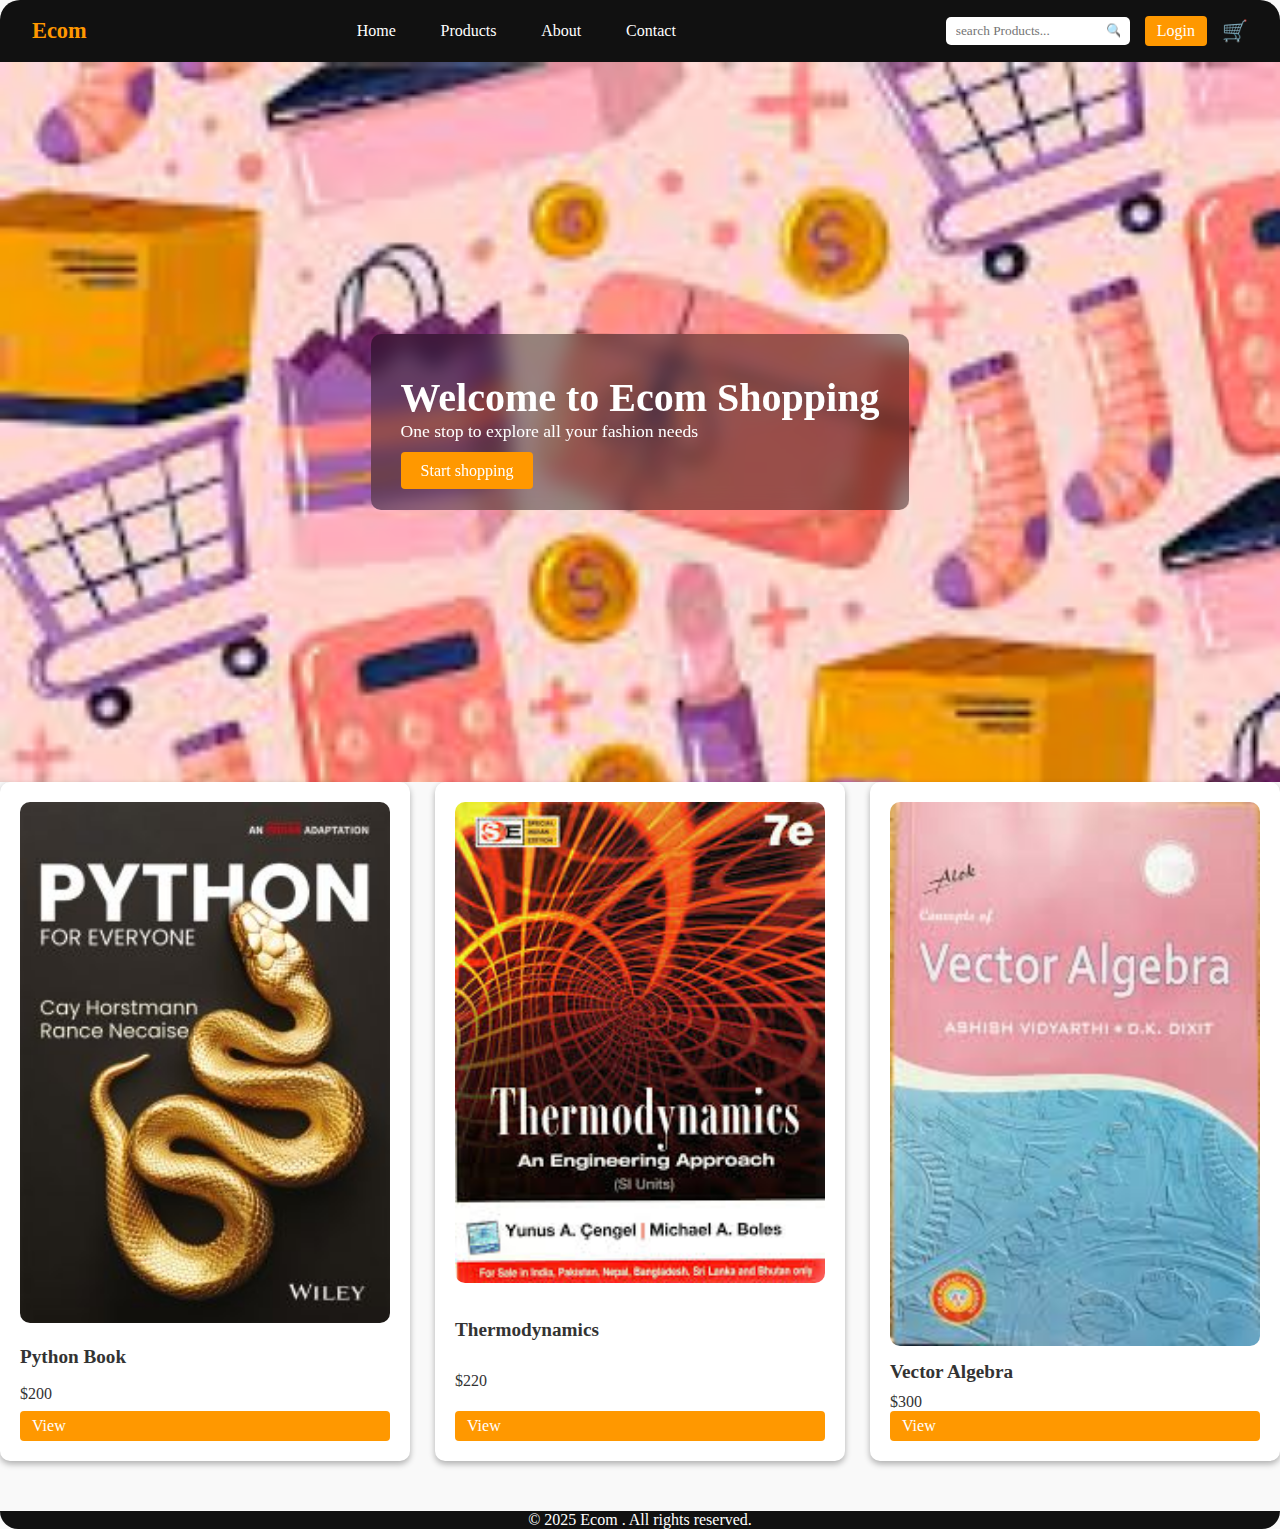
<file: index.html>
<!DOCTYPE html>
<html lang="en">

<head>
    <meta charset="UTF-8">
    <meta name="viewport" content="width=device-width, initial-scale=1.0">
    <title>Document</title>
    <link rel="stylesheet" href="style.css">
</head>

<body>
    <header class="navbar">
        <div class="logo">Ecom</div>
        <nav>
            <ul class="nav-links">
                <li><a href="home.html">Home</a></li>
                <li><a href="products.html">Products</a></li>
                <li><a href="about.html">About</a></li>
                <li><a href="contact.html">Contact</a></li>
            </ul>
        </nav>
        <div class="nav-icons">
            <input type="text" placeholder="search Products...                 🔍" class="search-bar">
            <a href="login.html" class="btn">Login</a>
            <a href="" class="cart-icon">🛒</a>
        </div>
    </header>
    <section class="top-banner">
        <div class="banner-text">
            <h1>Welcome to Ecom Shopping</h1>
            <p>One stop to explore all your fashion needs</p>
            <a href="shopping.html" class="btn banner-btn">Start shopping</a>
        </div>
    </section>
    <section>
        <div class="product-box">
            <div class="product-card">
                <img src="python img.jpg" alt="product 1" />
                <h3>Python Book</h3>
                <p>$200</p>
                <a href="" class="btn">View</a>
            </div>
            <div class="product-card">
                <img src="thermodynamics img.jpeg" alt="product 1" />
                <h3>Thermodynamics</h3>
                <p>$220</p>
                <a href="" class="btn">View</a>
            </div>
            <div class="product-card">
                <img src="VA img.jpeg" alt="product 1" />
                <h3>Vector Algebra</h3>
                <p>$300</p>
                <a href="" class="btn">View</a>
            </div>
        </div>
    </section>
    <footer class="footer-content">
        <p>&copy; 2025 Ecom . All rights reserved. </p>
    </footer>
</body>

</html>
</file>
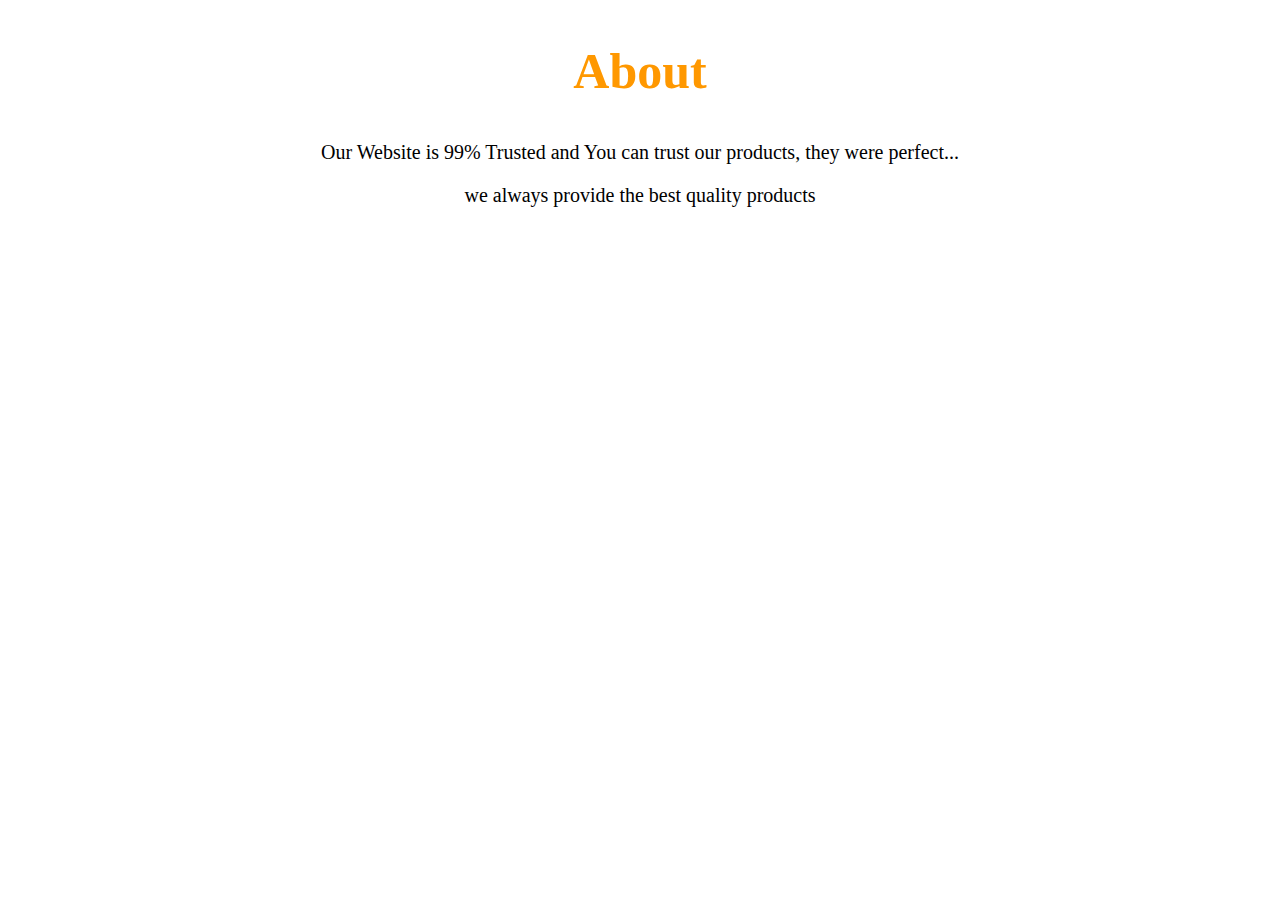
<file: about.html>
<!DOCTYPE html>
<html lang="en">

<head>
    <meta charset="UTF-8">
    <meta name="viewport" content="width=device-width, initial-scale=1.0">
    <title>Document</title>
    <style>
        h2 {
            font-size: 50px;
            color: #ff9800;
            text-align: center;
            justify-content: center;
            display: flex;
            flex-wrap: wrap;
        }

        p {
            font-size: 20px;
            color: black;
            text-align: center;
            justify-content: center;
            display: flex;
            flex-wrap: wrap;
        }
    </style>
</head>

<body>
    <h2>About</h2>
    <p>Our Website is 99% Trusted and You can trust our products, they were perfect...</p>
    <p>we always provide the best quality products</p>
</body>

</html>
</file>
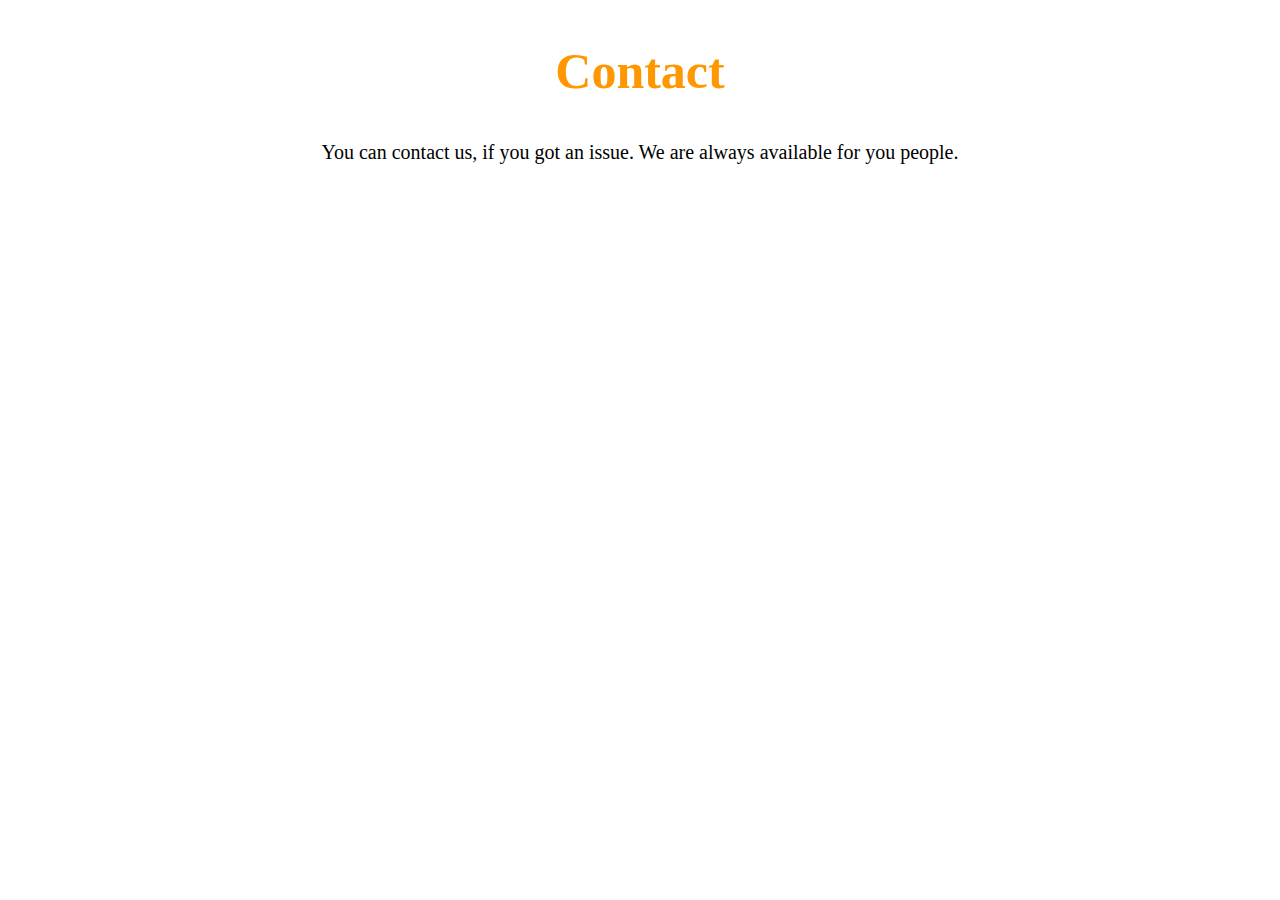
<file: contact.html>
<!DOCTYPE html>
<html lang="en">

<head>
    <meta charset="UTF-8">
    <meta name="viewport" content="width=device-width, initial-scale=1.0">
    <title>Document</title>
    <style>
        h2 {
            font-size: 50px;
            color: #ff9800;
            text-align: center;
            justify-content: center;
            display: flex;
            flex-wrap: wrap;
        }

        p {
            font-size: 20px;
            color: black;
            text-align: center;
            justify-content: center;
            display: flex;
            flex-wrap: wrap;
        }
    </style>
</head>

<body>
    <h2>Contact</h2>
    <p>You can contact us, if you got an issue. We are always available for you people.</p>
</body>

</html>
</file>
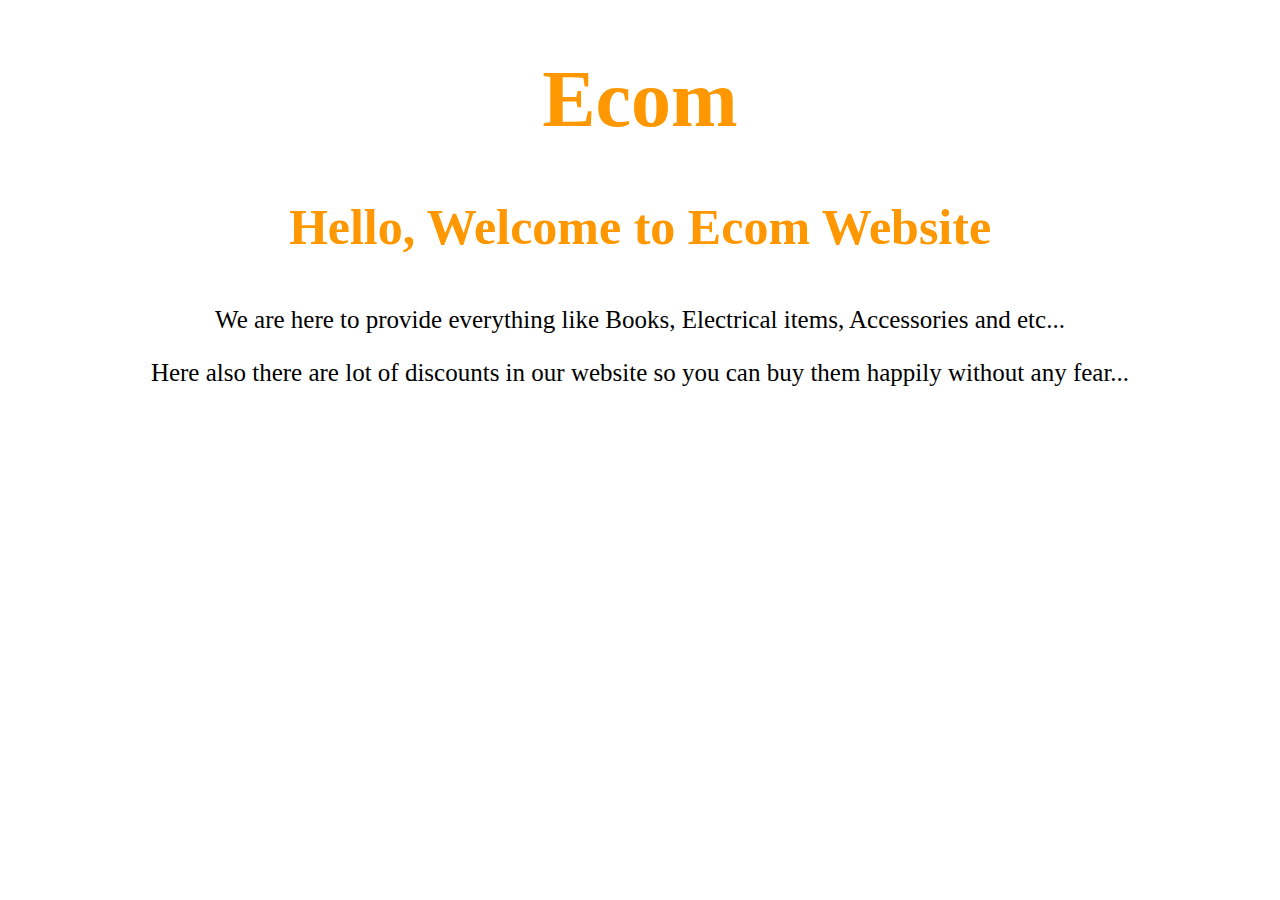
<file: home.html>
<!DOCTYPE html>
<html lang="en">

<head>
    <meta charset="UTF-8">
    <meta name="viewport" content="width=device-width, initial-scale=1.0">
    <title>Document</title>
    <style>
        h1 {
            font-size: 80px;
            color: #ff9800;
            text-align: center;
            justify-content: center;
            display: flex;
            flex-wrap: wrap;
        }

        h3 {
            font-size: 50px;
            color: #ff9800;
            text-align: center;
            justify-content: center;
            display: flex;
            flex-wrap: wrap;
        }

        p {
            font-size: 25px;
            color: black;
            text-align: center;
            justify-content: center;
            display: flex;
            flex-wrap: wrap;
        }
    </style>
</head>

<body>
    <h1>Ecom</h1>
    <h3>Hello, Welcome to Ecom Website</h3>
    <p>We are here to provide everything like Books, Electrical items, Accessories and etc...</p>
    <p>Here also there are lot of discounts in our website so you can buy them happily without any fear...</p>
</body>

</html>
</file>
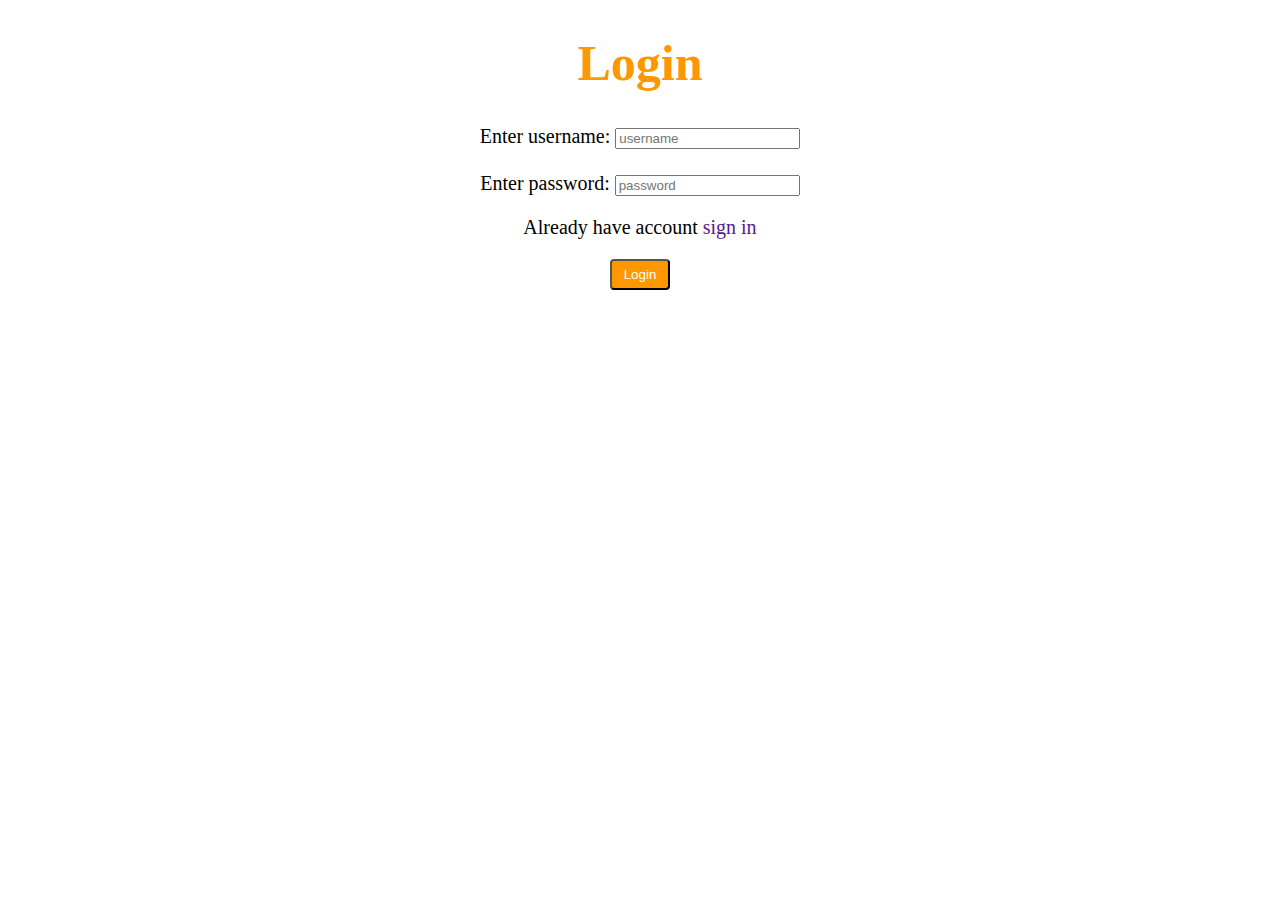
<file: login.html>
<!DOCTYPE html>
<html lang="en">

<head>
    <meta charset="UTF-8">
    <meta name="viewport" content="width=device-width, initial-scale=1.0">
    <title>Document</title>
    <style>
        h1 {
            font-size: 50px;
            color: #ff9800;
            text-align: center;
            justify-content: center;
        }

        .div-one {
            font-size: 20px;
            text-align: center;
            justify-content: center;
        }

        .btn {
            background: #ff9800;
            color: #fff;
            padding: 6px 12px;
            text-decoration: none;
            border-radius: 4px;
            transition: 0.3s;
        }

        #bg {
            display: flex;
            align-items: center;
            justify-content: center;
        }

        .btn:hover {
            background: #b26b00;
        }

        a {
            text-decoration: none;
        }
    </style>
</head>

<body>
    <h1>Login</h1>
    <div class="div-one">
        <lable>Enter username:</lable>
        <input placeholder="username">
        <br><br>
        <lable>Enter password:</lable>
        <input type="password" placeholder="password">
        <p>Already have account <a href="">sign in</a></p>
    </div>
    <div id="bg"><button class="btn">Login</button></div>
</body>

</html>
</file>
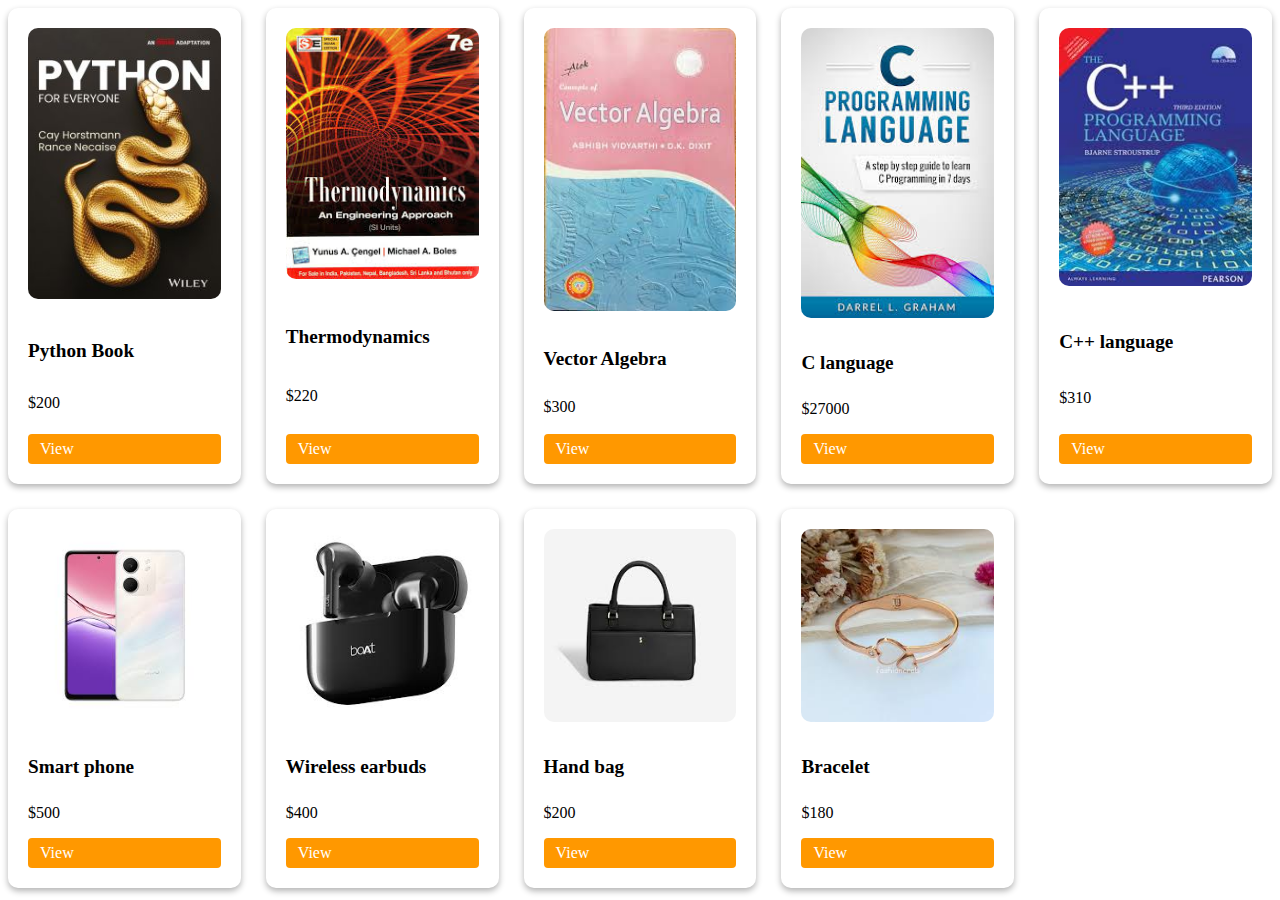
<file: products.html>
<!DOCTYPE html>
<html lang="en">

<head>
    <meta charset="UTF-8">
    <meta name="viewport" content="width=device-width, initial-scale=1.0">
    <title>Document</title>
    <style>
        .product-box {
            display: grid;
            grid-template-columns: repeat(auto-fit, minmax(220px, 1fr));
            gap: 25px;
        }

        .product-card {
            background: #fff;
            padding: 20px;
            border-radius: 10px;
            box-shadow: 0px 3px 6px rgba(0, 0, 0, 0.3);
            transition: 0.3s;
            display: flex;
            flex-direction: column;
            justify-content: space-between;
        }

        .product-card:hover {
            transform: translate(-5px);
        }

        .product-card img {
            width: 100%;
            border-radius: 10px;
            margin-bottom: 15px;
        }

        .product-card h3 {
            font-size: 1.2rem;
            margin-bottom: 10px;
        }

        .btn {
            background: #ff9800;
            color: #fff;
            padding: 6px 12px;
            text-decoration: none;
            border-radius: 4px;
            transition: 0.3s;
        }
    </style>
</head>

<body>
    <div class="product-box">
        <div class="product-card">
            <img src="python img.jpg" alt="product 1" />
            <h3>Python Book</h3>
            <p>$200</p>
            <a href="" class="btn">View</a>
        </div>
        <div class="product-card">
            <img src="thermodynamics img.jpeg" alt="product 1" />
            <h3>Thermodynamics</h3>
            <p>$220</p>
            <a href="" class="btn">View</a>
        </div>
        <div class="product-card">
            <img src="VA img.jpeg" alt="product 1" />
            <h3>Vector Algebra</h3>
            <p>$300</p>
            <a href="" class="btn">View</a>
        </div>
        <div class="product-card">
            <img src="c img.jpeg" alt="product 1" />
            <h3>C language</h3>
            <p>$27000</p>
            <a href="" class="btn">View</a>
        </div>
        <div class="product-card">
            <img src="c++ img.jpeg" alt="product 1" />
            <h3>C++ language</h3>
            <p>$310</p>
            <a href="" class="btn">View</a>
        </div>
        <div class="product-card">
            <img src="smart phn img.jpeg" alt="product 1" />
            <h3>Smart phone</h3>
            <p>$500</p>
            <a href="" class="btn">View</a>
        </div>
        <div class="product-card">
            <img src="wireless eb img.jpeg" alt="product 1" />
            <h3>Wireless earbuds</h3>
            <p>$400</p>
            <a href="" class="btn">View</a>
        </div>
        <div class="product-card">
            <img src="hbag img.jpeg" alt="product 1" />
            <h3>Hand bag</h3>
            <p>$200</p>
            <a href="" class="btn">View</a>
        </div>
        <div class="product-card">
            <img src="bracelet.jpeg" alt="product 1" />
            <h3>Bracelet</h3>
            <p>$180</p>
            <a href="" class="btn">View</a>
        </div>
    </div>
</body>

</html>
</file>
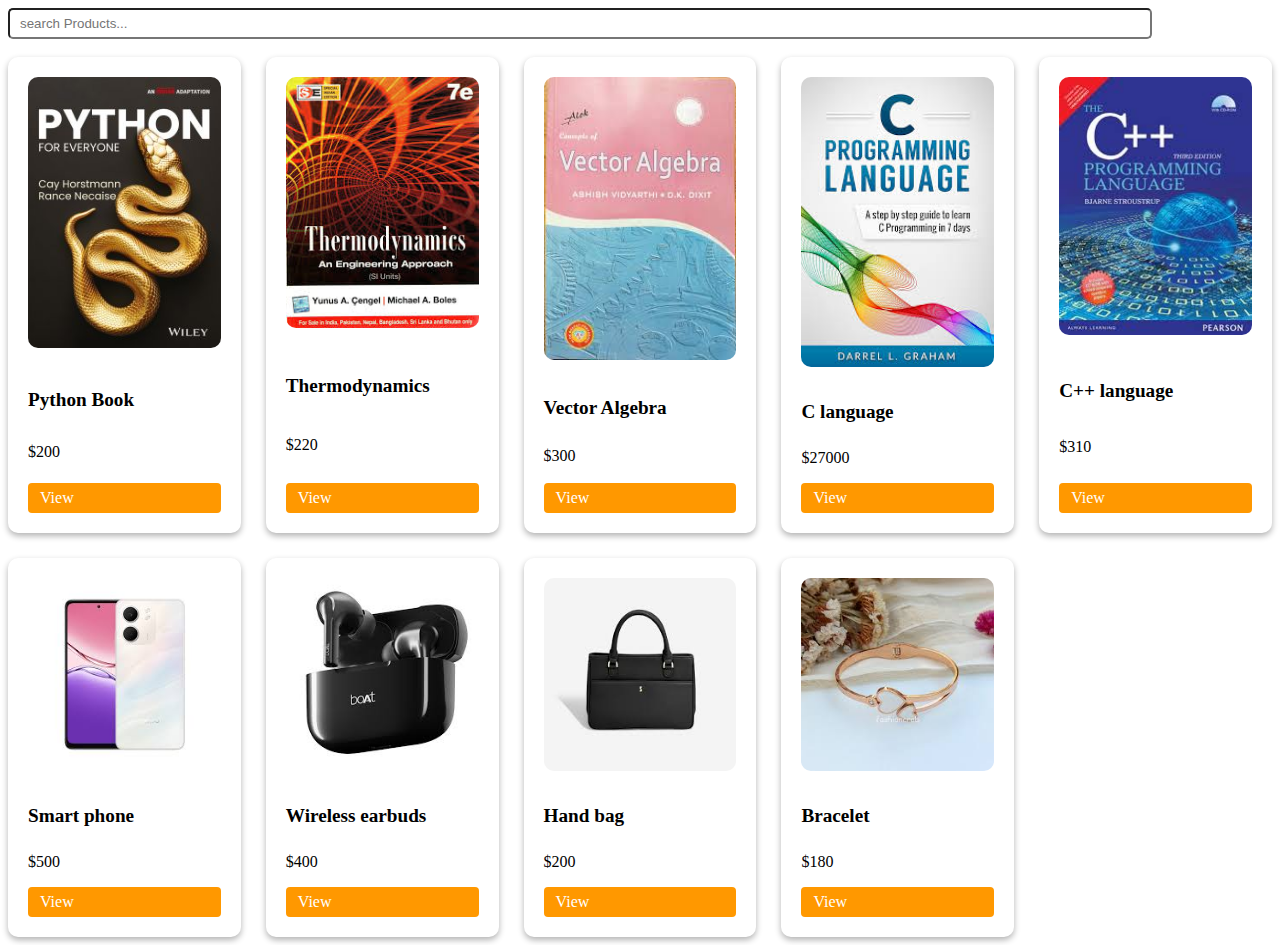
<file: shopping.html>
<!DOCTYPE html>
<html lang="en">

<head>
    <meta charset="UTF-8">
    <meta name="viewport" content="width=device-width, initial-scale=1.0">
    <title>Document</title>
    <style>
        .search-bar {
            padding: 6px 10px;
            border: 20;
            border-radius: 5px;
            width: 70rem;
        }

        .product-box {
            display: grid;
            grid-template-columns: repeat(auto-fit, minmax(220px, 1fr));
            gap: 25px;
        }

        .product-card {
            background: #fff;
            padding: 20px;
            border-radius: 10px;
            box-shadow: 0px 3px 6px rgba(0, 0, 0, 0.3);
            transition: 0.3s;
            display: flex;
            flex-direction: column;
            justify-content: space-between;
        }

        .product-card:hover {
            transform: translate(-5px);
        }

        .product-card img {
            width: 100%;
            border-radius: 10px;
            margin-bottom: 15px;
        }

        .product-card h3 {
            font-size: 1.2rem;
            margin-bottom: 10px;
        }

        .btn {
            background: #ff9800;
            color: #fff;
            padding: 6px 12px;
            text-decoration: none;
            border-radius: 4px;
            transition: 0.3s;
        }
    </style>
</head>

<body>
    <input type="text" placeholder="search Products...            " class="search-bar">
    <br><br>
    <div class="product-box">
        <div class="product-card">
            <img src="python img.jpg" alt="product 1" />
            <h3>Python Book</h3>
            <p>$200</p>
            <a href="" class="btn">View</a>
        </div>
        <div class="product-card">
            <img src="thermodynamics img.jpeg" alt="product 1" />
            <h3>Thermodynamics</h3>
            <p>$220</p>
            <a href="" class="btn">View</a>
        </div>
        <div class="product-card">
            <img src="VA img.jpeg" alt="product 1" />
            <h3>Vector Algebra</h3>
            <p>$300</p>
            <a href="" class="btn">View</a>
        </div>
        <div class="product-card">
            <img src="c img.jpeg" alt="product 1" />
            <h3>C language</h3>
            <p>$27000</p>
            <a href="" class="btn">View</a>
        </div>
        <div class="product-card">
            <img src="c++ img.jpeg" alt="product 1" />
            <h3>C++ language</h3>
            <p>$310</p>
            <a href="" class="btn">View</a>
        </div>
        <div class="product-card">
            <img src="smart phn img.jpeg" alt="product 1" />
            <h3>Smart phone</h3>
            <p>$500</p>
            <a href="" class="btn">View</a>
        </div>
        <div class="product-card">
            <img src="wireless eb img.jpeg" alt="product 1" />
            <h3>Wireless earbuds</h3>
            <p>$400</p>
            <a href="" class="btn">View</a>
        </div>
        <div class="product-card">
            <img src="hbag img.jpeg" alt="product 1" />
            <h3>Hand bag</h3>
            <p>$200</p>
            <a href="" class="btn">View</a>
        </div>
        <div class="product-card">
            <img src="bracelet.jpeg" alt="product 1" />
            <h3>Bracelet</h3>
            <p>$180</p>
            <a href="" class="btn">View</a>
        </div>
    </div>
</body>

</html>
</file>
<file: style.css>
* {
    margin: 0;
    padding: 0;
    font-family: 'Times New Roman', Times, serif;
    box-sizing: border-box;
}

body {
    background: #f9f9f9;
    color: #333;
}

.navbar {
    display: flex;
    flex-wrap: wrap;
    background: #111;
    padding: 1rem 2rem;
    justify-content: space-between;
    align-items: center;
    border-radius: 20px 20px 0px 0px;
    color: #fff;
    position: sticky;
    z-index: 1000;
}

.logo {
    font-size: 1.4rem;
    font-weight: bold;
    color: #ff9800;
}

.nav-links {
    text-decoration: none;
    display: flex;
    flex-wrap: wrap;
    gap: 1.2rem;
    list-style: none;
}

.nav-links a {
    text-decoration: none;
    color: #fff;
    border-radius: 4px;
    padding: 0.4rem 0.8rem;
}

.nav-links a:hover {
    background: #ff9800;
    color: #111;
}

.nav-icons {
    display: flex;
    flex-wrap: wrap;
    align-items: center;
    gap: 15px;
}

.search-bar {
    padding: 6px 10px;
    border: 0;
    border-radius: 5px;
}

.btn {
    background: #ff9800;
    color: #fff;
    padding: 6px 12px;
    text-decoration: none;
    border-radius: 4px;
    transition: 0.3s;
}

.btn:hover {
    background: #b26b00;
}

.cart-icon {
    font-size: 1.3rem;
    color: #fff;
    text-decoration: none;
}

.top-banner {
    height: 80vh;
    background: url('shopping\ bg.jpeg');
    background-repeat: no-repeat;
    background-size: cover;
    display: flex;
    flex-wrap: wrap;
    align-items: center;
    justify-content: center;
    color: #fff;
    padding: 20px;
}

.banner-text {
    background: rgba(0, 0, 0, 0.4);
    padding: 30px;
    border-radius: 10px;
    backdrop-filter: blur(10px);
}

.banner-text h1 {
    font-size: 2.5rem;
    margin-top: 10px;
}

.banner-text p {
    font-size: 1.1rem;
    margin-bottom: 20px;
}

.banner-btn {
    font-size: 1rem;
    padding: 10px 20px;
}

.product-box {
    display: grid;
    grid-template-columns: repeat(auto-fit, minmax(220px, 1fr));
    gap: 25px;
}

.product-card {
    background: #fff;
    padding: 20px;
    border-radius: 10px;
    box-shadow: 0px 3px 6px rgba(0, 0, 0, 0.3);
    transition: 0.3s;
    display: flex;
    flex-direction: column;
    justify-content: space-between;
}

.product-card:hover {
    transform: translate(-5px);
}

.product-card img {
    width: 100%;
    border-radius: 10px;
    margin-bottom: 15px;
}

.product-card h3 {
    font-size: 1.2rem;
    margin-bottom: 10px;
}

footer {
    background: #111;
    color: #fff;
    margin-top: 50px;
    border-radius: 0px 0px 20px 20px;
    justify-content: center;
    text-align: center;
}

.footer-content {
    display: flex;
    flex-wrap: wrap;
    align-items: center;
}
</file>
